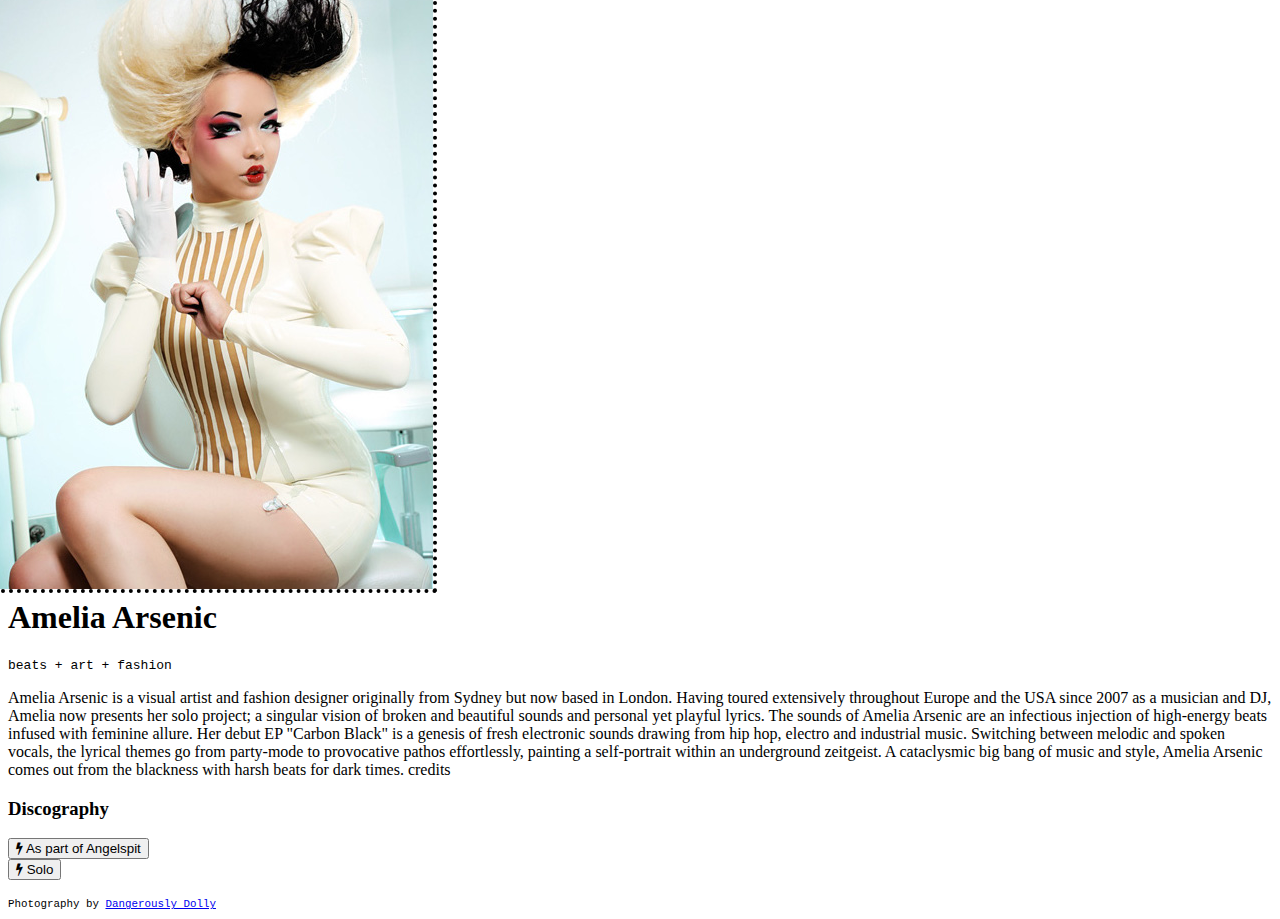
<file: FreeCodeCamp/build-a-tribute-page/index.html>
<html>
	<head>
		<link rel="stylesheet" href="https://maxcdn.bootstrapcdn.com/bootstrap/3.3.6/css/bootstrap.min.css" integrity="sha384-1q8mTJOASx8j1Au+a5WDVnPi2lkFfwwEAa8hDDdjZlpLegxhjVME1fgjWPGmkzs7" crossorigin="anonymous">
		<link rel="stylesheet" href="//maxcdn.bootstrapcdn.com/font-awesome/4.5.0/css/font-awesome.min.css"/>
		<link rel = "stylesheet" href = "https://daneden.github.io/animate.css/animate.min.css">
		<link rel="stylesheet" href="style.css"/>
	</head>
	<body>
		<!-- This is a tribute page for Amelia Arsenic created as part of the Free Code Camp curriculum
		 
		https://www.freecodecamp.com/challenges/build-a-tribute-page-->
		<div class = "container-fluid">
		  <div class = "row">
			 <div class = "col-md-6 col-xs-12 photo">
				<img class = "dotted" src = "https://kohrvid.github.io/FreeCodeCamp/build-a-tribute-page/amelia_arsenic_dangerouslydolly.jpg" alt = "Amelia Arsenic by Dangerously Dolly">
			 </div>
			 <div class = "col-md-5 col-xs-12">
				<h1 class = "text-info text-right">Amelia Arsenic</h1>
				<p class = "mono text-right">beats + art + fashion</p>
				<p>
				  Amelia Arsenic is a visual artist and fashion designer originally from Sydney but now based in London. Having toured extensively throughout Europe and the USA since 2007 as a musician and DJ, Amelia now presents her solo project; a singular vision of broken and beautiful sounds and personal yet playful lyrics.

		The sounds of Amelia Arsenic are an infectious injection of high-energy beats infused with feminine allure. Her debut EP "Carbon Black" is a genesis of fresh electronic sounds drawing from hip hop, electro and industrial music. Switching between melodic and spoken vocals, the lyrical themes go from party-mode to provocative pathos effortlessly, painting a self-portrait within an underground zeitgeist.

		A cataclysmic big bang of music and style, Amelia Arsenic comes out from the blackness with harsh beats for dark times.
		credits
				</p>
				
				<h3 class = "text-info">Discography</h3>
				<div class = "row">
				  <div class = "col-md-3 col-xs-3">
					 <button id = "angelspit" class = "btn btn-info"><i class = "fa fa-bolt"></i> As part of Angelspit</button>
					 <div id = "angelspit_list">
						<ul class = "list-unstyled">
						  <li><a href = "https://en.wikipedia.org/wiki/Nurse_Grenade" target = "_blank">Nurse Grenade <em>(2004)</em></a></li>
						  <li><a  href = "https://en.wikipedia.org/wiki/Krankhaus" target = "_blank">Krankhaus <em>(2006)</em></a></li>
						  <li><a href = "https://en.wikipedia.org/wiki/Blood_Death_Ivory" target = "_blank">Blood Death Ivory <em>(2008)</em></a></li>
						  <li><a href = "https://en.wikipedia.org/wiki/Hideous_and_Perfect" target = "_blank">Hideous and Perfect <em>(2009)</em></a></li>
						  <li><a href = "https://www.2600.com">Twenty6hundred <em>(2010)</em></a></li>
						  <li><a href = "https://en.wikipedia.org/wiki/Carbon_Beauty" target = "_blank">Carbon Beauty <em>(2011)</em></a></li>
						  <li><a href = "http://www.angelspit.net/hellomynameis" target = "_blank">Hello My Name Is <em>(2011)</em></a></li>
						</ul>
					 </div>
				  </div>
				  
				  <div class = "col-md-offset-6 col-xs-offset-6">
					 <button id = "solo" class = "btn btn-info"><i class = "fa fa-bolt"></i> Solo</button>
					 <div id = "solo_list">
						<ul class = "list-unstyled">
						  <li><a href = "https://ameliaarsenic.bandcamp.com/album/carbon-black" target = "_blank">Carbon Black <em>(2015)</em></a></li>
						  <li><a href = "https://glitchmoderecordings.bandcamp.com/track/architects-of-death-glitch-mode-demo" target = "_blank">Architects of Death <em>(2015)</em></a></li>
						</ul>
					 </div>
				</div>
			 </div>
		  </div>
		  </div>
		  <div class = "row">
			 <div class = "col-md-12">
				<br />
				<small class = "mono text-right">Photography by <a href = "http://dangerouslydolly.com/portfolio/" target = "_blank">Dangerously Dolly</a></small>
			 </div>
		  </div>
		</div>
		<script src="https://ajax.googleapis.com/ajax/libs/jquery/2.2.0/jquery.min.js"></script>
		<script src="script.js"></script>
	</body>
</html>
</file>
<file: FreeCodeCamp/build-a-tribute-page/style.css>
body {
  background-color: #fff;
}
.photo {
margin: -15px;
}
.dotted{
  border-right: 4px dotted #000; 
  border-bottom: 4px dotted #000;
}
.mono {
  font-family: Monospace;
}
#angelspit_list, #solo_list {
  padding-left: 7px;
}
</file>
